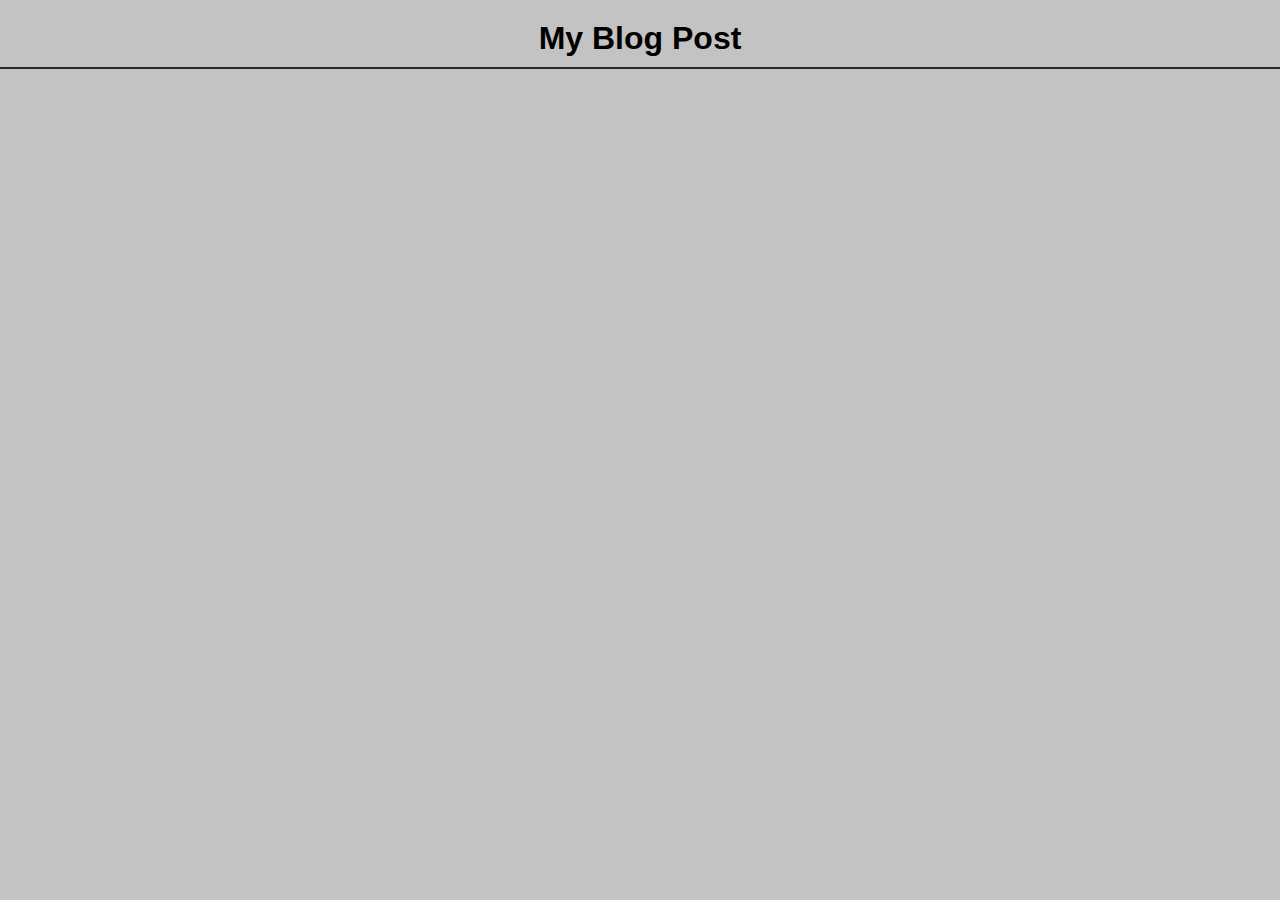
<file: index.html>
<!DOCTYPE html>
<html lang="en">
<head>
    <meta charset="UTF-8">
    <meta http-equiv="X-UA-Compatible" content="IE=edge">
    <meta name="viewport" content="width=device-width, initial-scale=1.0">
    <link rel="stylesheet" href="fetchPractice.css">
    <title>Netlify Practice</title>
</head>
<body>
    <h1>My Blog Post</h1>
    <section id="posts"></section>
    <template id="post-template">
        <div class="post">
            <img src="" alt="" class="post__img">
            <h4 class="post__title"></h4>
            <p class="post__body"></p>
        </div>
    </template>
    <script src="fetchPractice.js"></script>
</body>
</html>
</file>
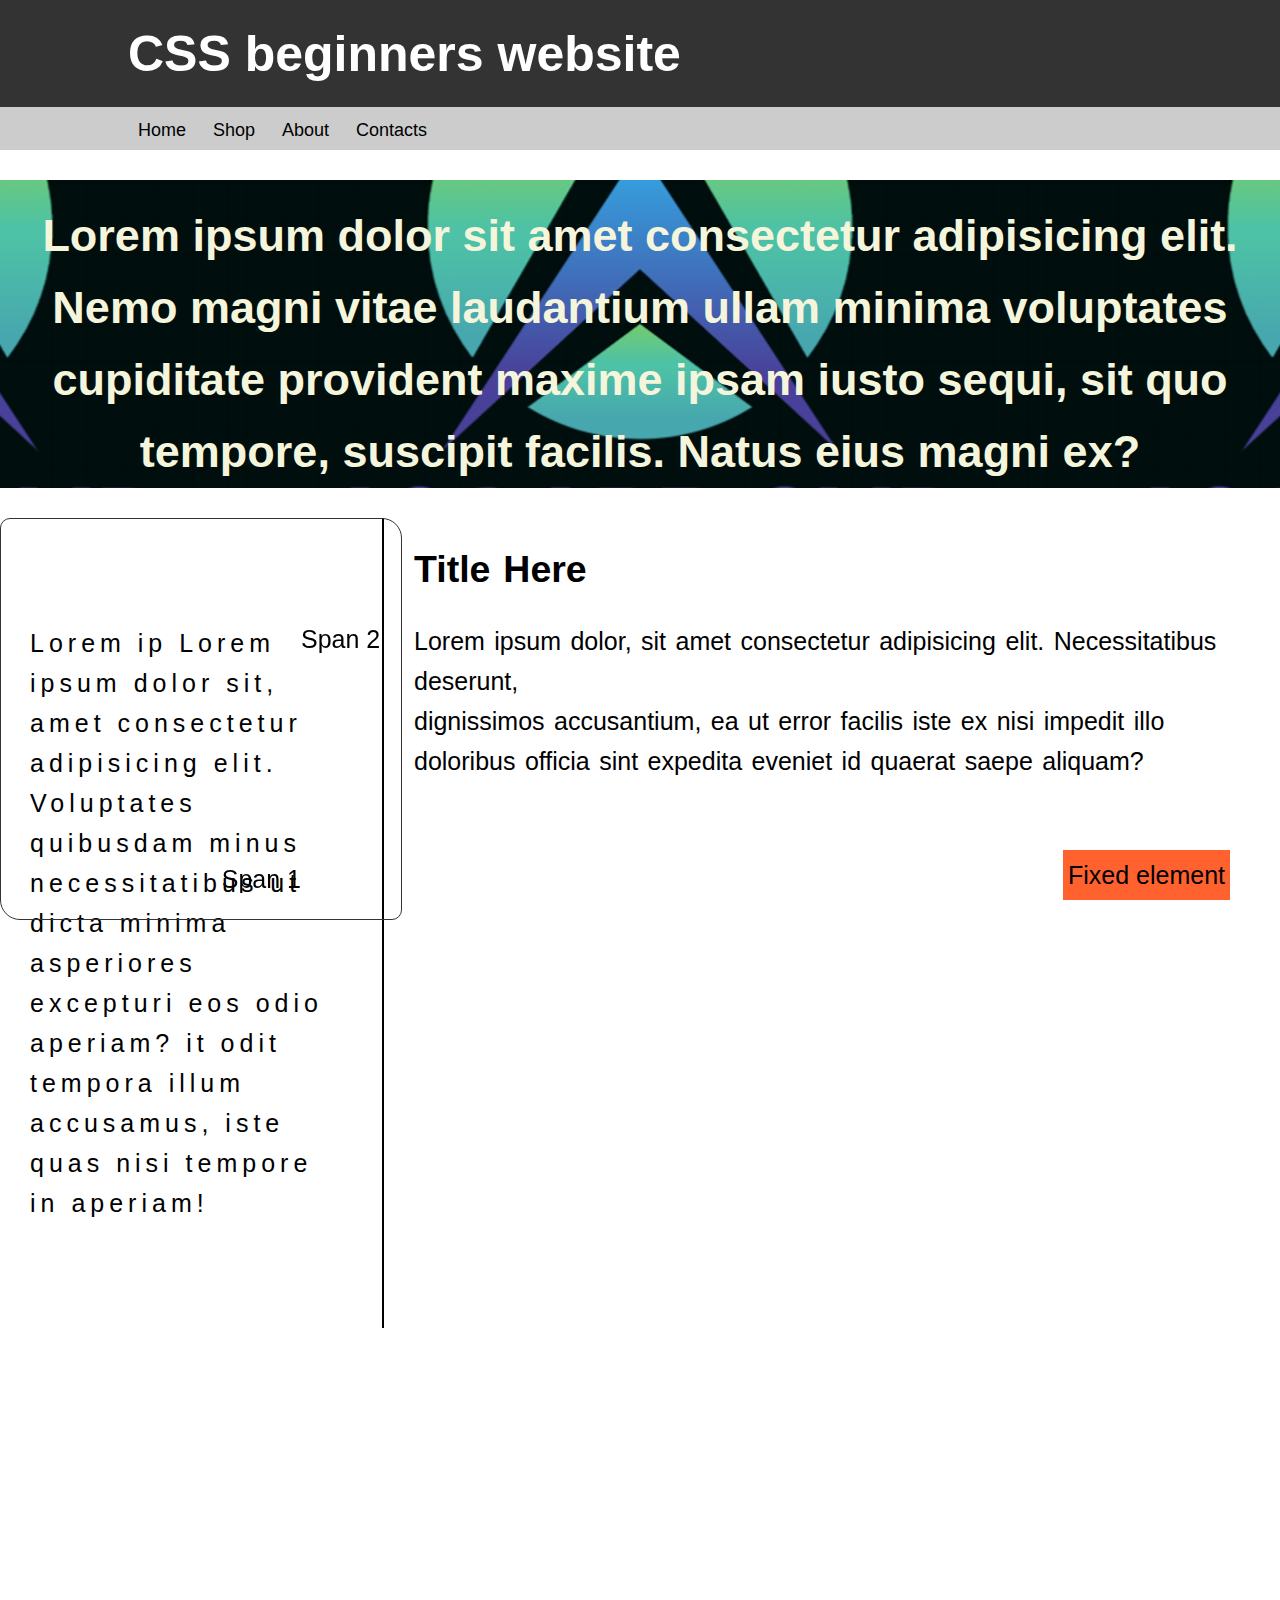
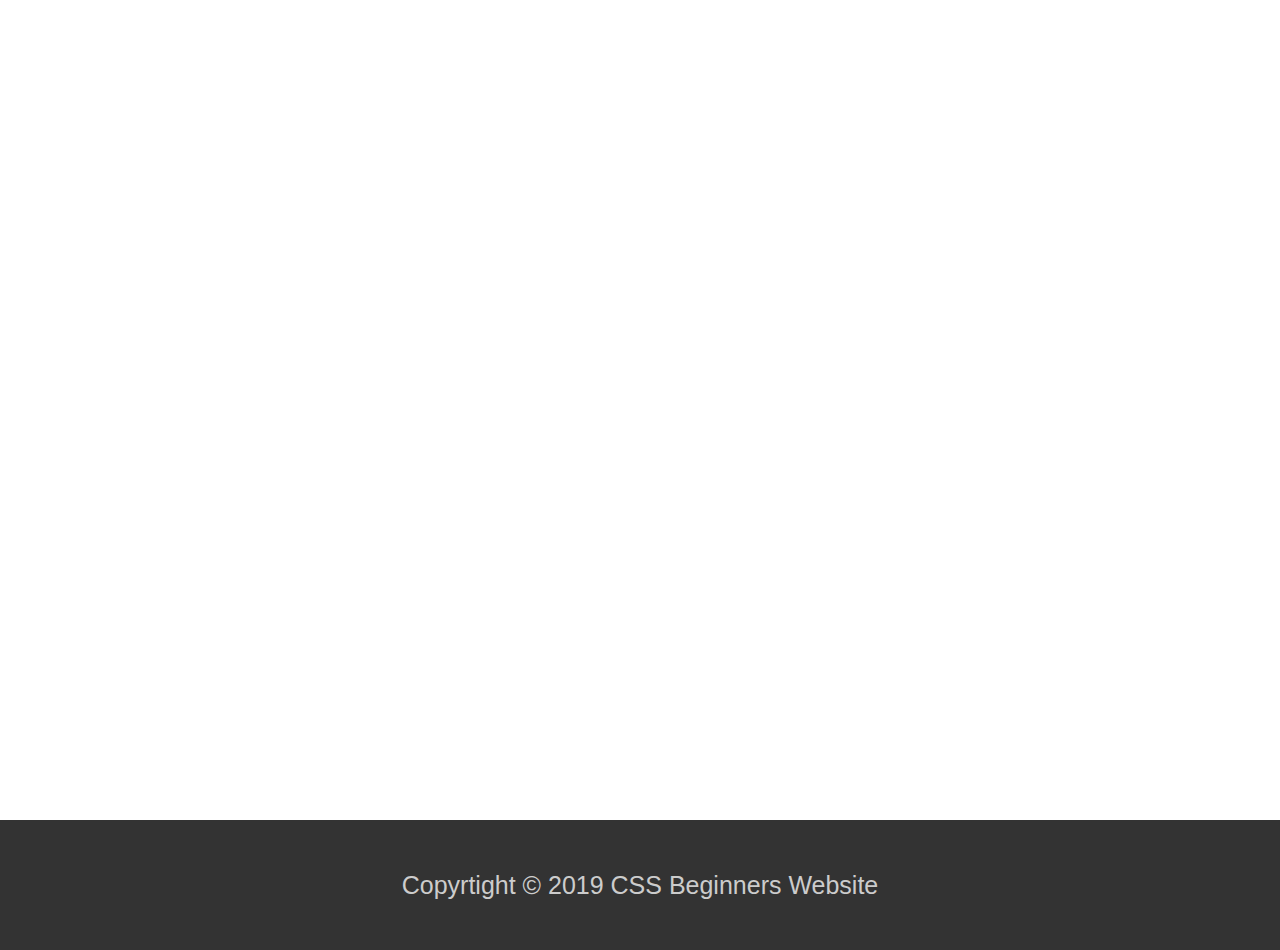
<file: CSSPractice.html>
<!DOCTYPE html>
<html lang="en">
<head>
    <meta charset="UTF-8">
    <meta http-equiv="X-UA-Compatible" content="IE=edge">
    <meta name="viewport" content="width=device-width, initial-scale=1.0">
    <link rel="stylesheet" href="practice.css">
    <title>CSS Practice</title>
    <!-- <style>
        h1{
            color: blue;
        }
    </style> -->
</head>
<body>
    <header id="mainheader">
        <div class="container">
            <h1> CSS beginners website</h1>
        </div>
    </header>
    <nav id="mainnav">
        <div class="container">
            <ul>
                <li><a href="">Home</a></li>
                <li><a href="">Shop</a></li>
                <li><a href="">About</a></li>
                <li><a href="">Contacts</a></li>
            </ul>
        </div>
    </nav>
    <section id="jumbo">
        <div><h1>Lorem ipsum dolor sit amet consectetur adipisicing elit. Nemo magni vitae laudantium ullam minima voluptates cupiditate provident maxime ipsam iusto sequi, sit quo tempore, suscipit facilis. Natus eius magni ex?</h1>
        </div>
    </section>
    <aside id="sidebar">
        <p>Lorem ip Lorem ipsum dolor sit, amet consectetur adipisicing elit. Voluptates quibusdam minus necessitatibus ut dicta minima asperiores excepturi eos odio aperiam? it odit tempora illum accusamus, iste quas nisi tempore in aperiam!</p>
    </aside>
    <section id="main">
        <h2>Title Here</h2>
        <p>Lorem ipsum dolor, sit amet consectetur adipisicing elit. Necessitatibus deserunt,<br> dignissimos accusantium, ea ut error facilis iste ex nisi impedit illo doloribus officia sint expedita eveniet id quaerat saepe aliquam?</p>

    </section>
    <di class="clearfix"></di>
    <section>
        <div id="posExam">
            <span>Span 1</span>
            <span>Span 2</span>
        </div>
        <div id="fixed">Fixed element</div>
    </section>
    <!-- <h1 style="color: red;"> CSS beginners website</h1> -->
        <footer id="mainfooter">
        <p>Copyrtight &copy; 2019 CSS Beginners Website</p>
    </footer>
</body>
</html>
</file>
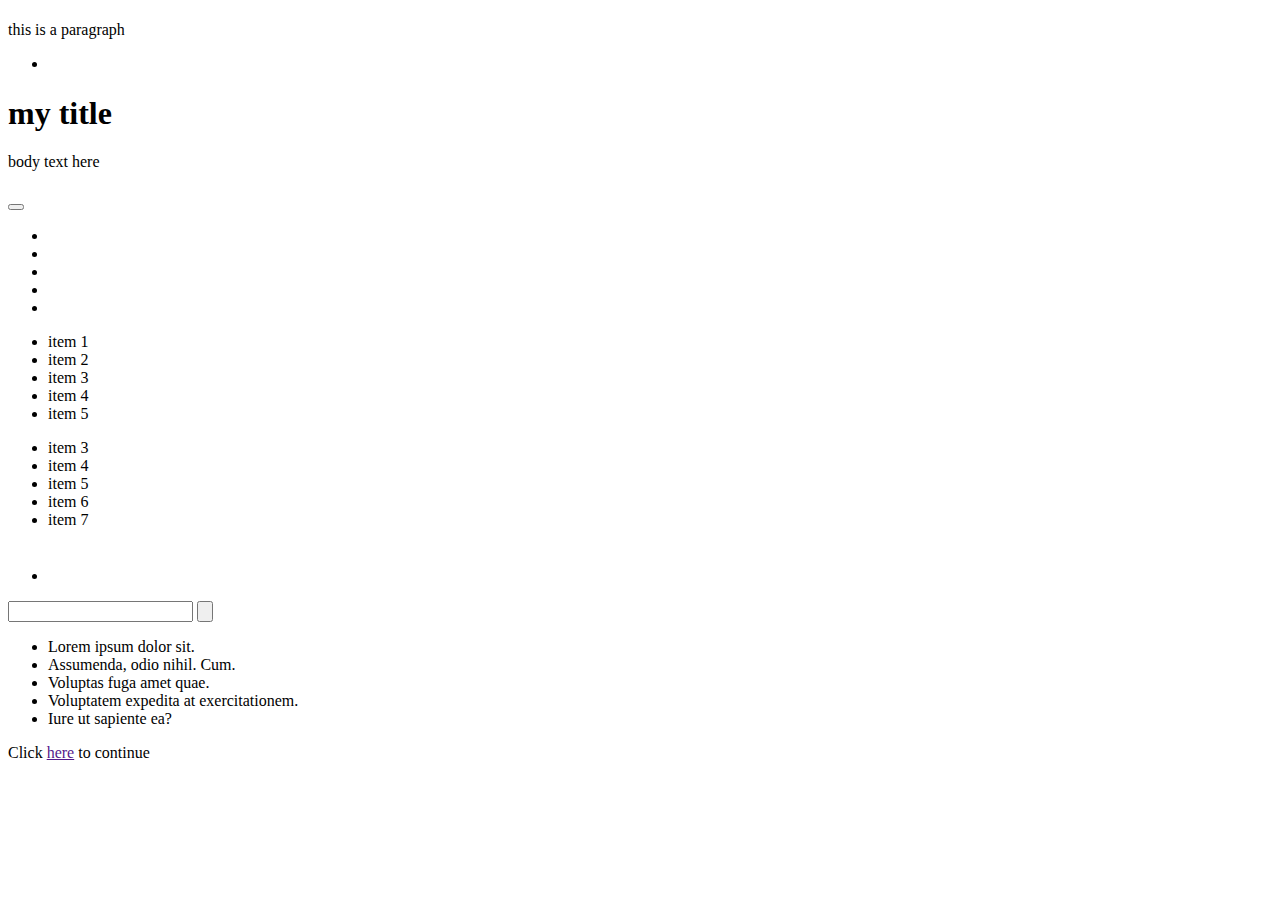
<file: emmetpractice.html>
<!DOCTYPE html>
<html lang="en">
<head>
    <meta charset="UTF-8">
    <meta http-equiv="X-UA-Compatible" content="IE=edge">
    <meta name="viewport" content="width=device-width, initial-scale=1.0">
    <title>Emmet Practice</title>
</head>
<body>
    <div></div>
    <h1></h1>
    <p></p>
    <section></section>
    <blockquote></blockquote>
    <header></header>
    <footer></footer>
    <div class="myclass"></div>
    <h1 class="class1 class2"></h1>
    <div id="myid"></div>
    <div id="myid" class="class1"></div>
    <p>this is a paragraph</p>
    <div></div>
    <p></p>
    <blockquote></blockquote>
    <nav>
        <ul>
            <li></li>
        </ul>
    </nav>

    <section class="mainSection">
        <h1 class="title">my title</h1>
        <p class="body">body text here</p>
    </section>

    <div></div>
    <div>
        <p><span><em></em></span></p>
        <blockquote></blockquote>
    </div>
    <div></div>
    <div>
        <p><span><em></em></span></p>
    </div>
    <blockquote></blockquote>
    <main>
        <section>
            <h1></h1>
            <p></p>
            <button></button>
        </section>
        <section></section>
    </main>
    <ul>
        <li></li>
        <li></li>
        <li></li>
        <li></li>
        <li></li>
    </ul>
    <ul>
        <li>item 1</li>
        <li>item 2</li>
        <li>item 3</li>
        <li>item 4</li>
        <li>item 5</li>
    </ul>
    <ul>
        <li id="1" class="1">item 3</li>
        <li id="2" class="2">item 4</li>
        <li id="3" class="3">item 5</li>
        <li id="4" class="4">item 6</li>
        <li id="5" class="5">item 7</li>
    </ul>

    <p title="my Title"></p>
    <a href="http://" target="_blank" rel="noopener noreferrer"></a>
    <div class="class"></div>
    <em><span class="class"></span></em>
    <table>
        <tr class="row">
            <td class="col"></td>
        </tr>
    </table>
    <ul>
        <li class="class"></li>
    </ul>

    <form action=""></form>
    <form action="" method="get"></form>
    <form action="" method="post"></form>
    <label for=""></label>
    <input type="text">

    <input type="button" value="">
    <!-- lorem90 -->
    <ul class="mylist">
        <li>Lorem ipsum dolor sit.</li>
        <li>Assumenda, odio nihil. Cum.</li>
        <li>Voluptas fuga amet quae.</li>
        <li>Voluptatem expedita at exercitationem.</li>
        <li>Iure ut sapiente ea?</li>
    </ul>
    <p>Click <a href="">here</a> to continue</p>
    
</body>
</html>
</file>
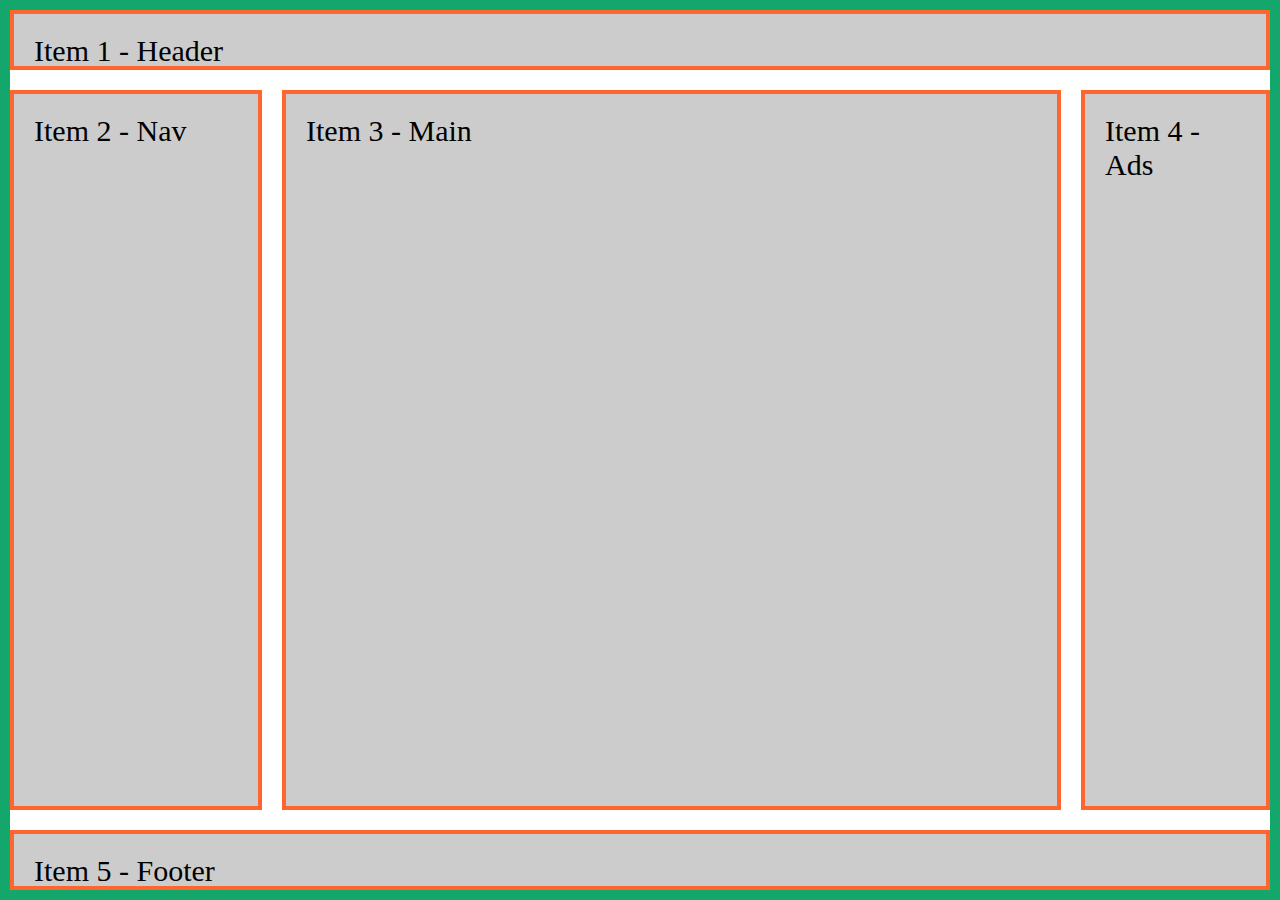
<file: gridPractice.html>
<!DOCTYPE html>
<html lang="en">
<head>
    <meta charset="UTF-8">
    <meta http-equiv="X-UA-Compatible" content="IE=edge">
    <meta name="viewport" content="width=device-width, initial-scale=1.0">
    <title>Grid Practice</title>
    <style>
        *{
            margin: 0;
            padding: 0;
            box-sizing: border-box;
            font-size: 30px;
        }
        .grid-container{
            height: 100vh;
            border: 10px solid #14a76c;
            display: grid;
            grid-template-columns: repeat(3, 1fr);
            grid-template-rows: 200px 200px;
            /* grid-auto-rows: 200px; */
            /* justify-items: center;
            align-items: center; */
            /* justify-content: center;
            align-content: center; */
            /* row-gap: 20px;
            column-gap: 20px; */
            grid-gap: 20px;
            /* grid-template-areas: 
            "header header header"
            "nav main ads"
            "footer footer footer";
            grid-template-rows: 60px 1fr 60px;
            grid-template-columns: 20% 1fr 15%; */
            grid-template: 
            "header header header" 60px
            "nav main ads" 1fr
            "footer footer footer" 60px
            /20% 1fr 15%;
        }
        .grid-item{
            background-color: #ccc;
            border: 4px solid #ff652f;
            padding: 20px;
        }
        .item-1 {
            grid-area: header;
            /* justify-self: center;
            align-self: center; */
            /* place-self: center center; */
            /* grid-column-start: 1;
            grid-column-end: 3; */
            /* grid-column: 1/3; */
        }
        .item-2{
            grid-area: nav;
            /* grid-row-start: 1;
            grid-row-end: 3; */
            /* grid-row: 1/3; */
            /* grid-column-start: 3;
            grid-column-end: 4; */
            /* grid-column: 3/4; */
            /* grid-area: 1/3/3/4;
            z-index: 1; */
        }
        .item-3{
            grid-area: main;
            /* grid-row: 2/4; */
            /* grid-row: 2/span 2;
            grid-column: 1/3;
            grid-area: 2/1/span 3/span 2; */
        }
        .item-4{
            grid-area: ads;
            /* grid-area: 2/2/span 2/span 2; */
        }
        .item-5{
            grid-area: footer;
        }
    </style>
</head>
<body>
    <div class="grid-container">
        <div class="grid-item item-1">
            Item 1 - Header
        </div>
        <div class="grid-item item-2">
            Item 2 - Nav
        </div>
        <div class="grid-item item-3">
            Item 3 - Main
        </div>
        <div class="grid-item item-4">
            Item 4 - Ads
        </div>
        <div class="grid-item item-5">
            Item 5 - Footer
        </div>
    </div>
</body>
</html>
</file>
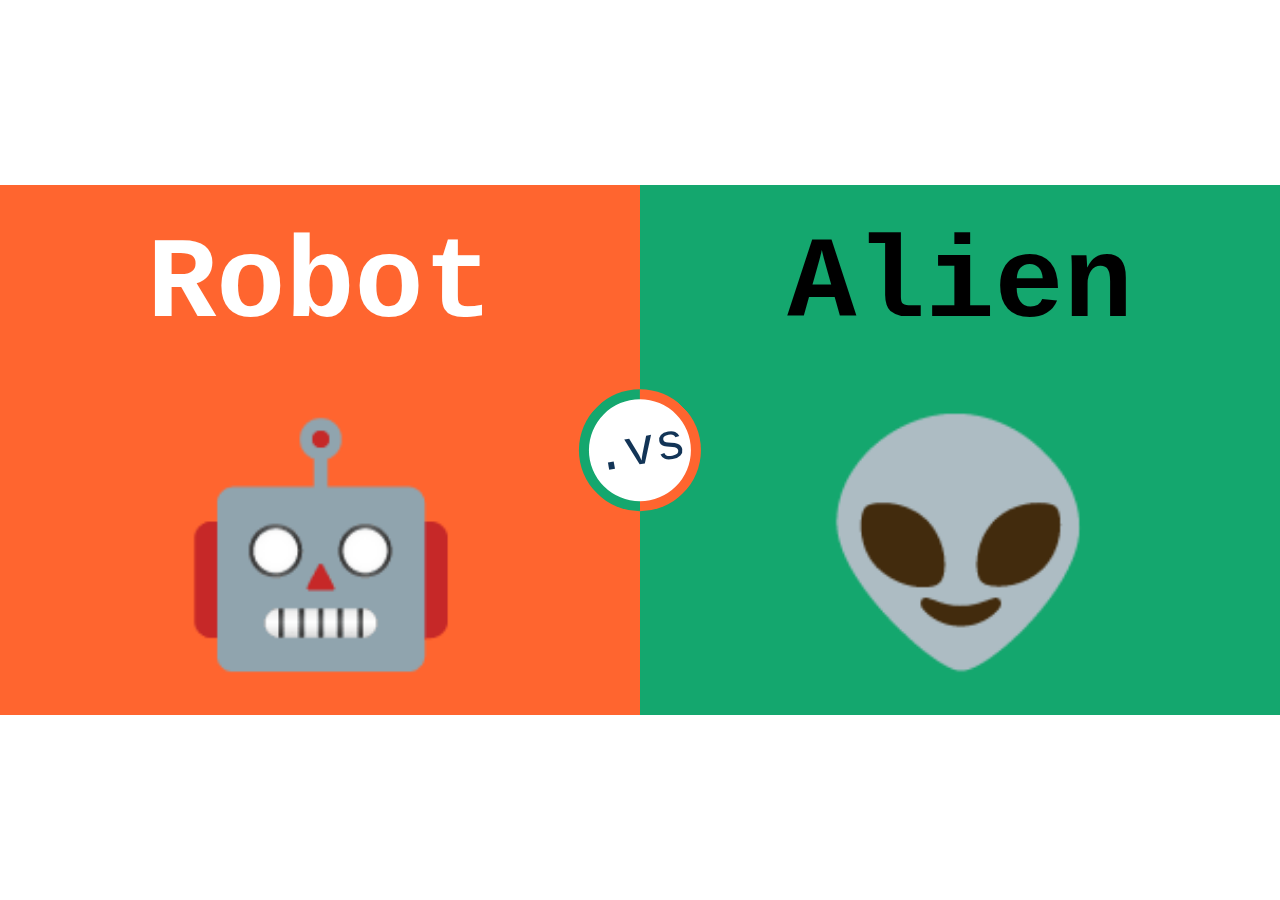
<file: htmlANimated.html>
<!DOCTYPE html>
<html lang="en">
<head>
    <meta charset="UTF-8">
    <meta http-equiv="X-UA-Compatible" content="IE=edge">
    <meta name="viewport" content="width=device-width, initial-scale=1.0">
    <title>Animated</title>
    <style>
        html,
        body{
            height: 100vh;
            margin: 0;
            font-family: 'Courier New', Courier, monospace;
        }
        .wrapper{
            height: 100%;
            overflow: hidden;
            display: flex;
            justify-content: center;
            align-items: center;
        }
        .sides{
            position: relative;
            animation: 0.7s customBounce ease 0.4s both;
            display: grid;
            grid-template-columns: 50vw 50vw;
        }
        @keyframes customBounce {
            0%{
                grid-gap: 100vw;
            }
            12%{
                grid-gap: 90vw;
            }
            24%{
                grid-gap: 57vw;
            }
            36%{
                grid-gap: 3vw;
            }
            54%{
                grid-gap: 25vw;
            }
            74%{
                grid-gap: 2.5vw;
            }
            82%{
               grid-gap: 6.25vw;
            }
            92%{
                grid-gap: .7vw;
            }
            96%{
                grid-gap: 1.5vw;
            }
            100%{
                grid-gap: 0;
            }
        }
        .side{
            display: flex;
            flex-direction: column;
            align-items: center;
            font-size: 6vw;
        }
        .Robot{
            background-color: #ff652f;
            color: #fff;
        }
        .Alien{
            background-color: #14a76e;
            color: #000;
            font-display: column-reverse;
        }
        .name{
            margin: 0.3em;
        }
        .emoji{
            font-size: 3em;
            margin: 0.1em;
        }
        .versus{
            position: absolute;
            width: 8vw;
            height: 8vw;
            background: #fff;
            border-radius: 50%;
            left: 0;
            right: 0;
            bottom: 0;
            top: 0;
            margin: auto;
            z-index: 3;
            display: flex;
            align-items: center;
            justify-content: center;
            font-size: 4vw;
            color: #123456;
            border-width: 10px;
            border-style: solid;
            border-color: #14a76e#ff652f#ff652f #14a76e;
            transform: rotate(-45deg);
        }
        .versus span{
            transform: rotate(35deg);
        }
    </style>
</head>
<body>
    <div class="wrapper">
        <div class="sides">
            <div class="side Robot">
                <h2 class="name">Robot</h2>
                <div class="emoji">&#129302;</div>
            </div>
            <div class="versus">
                <span>.vs</span>
            </div>
            <div class="side Alien">
                <h2 class="name">Alien</h2>
                <div class="emoji">&#128125;</div>
            </div>
        </div>
    </div>
</body>
</html>
</file>
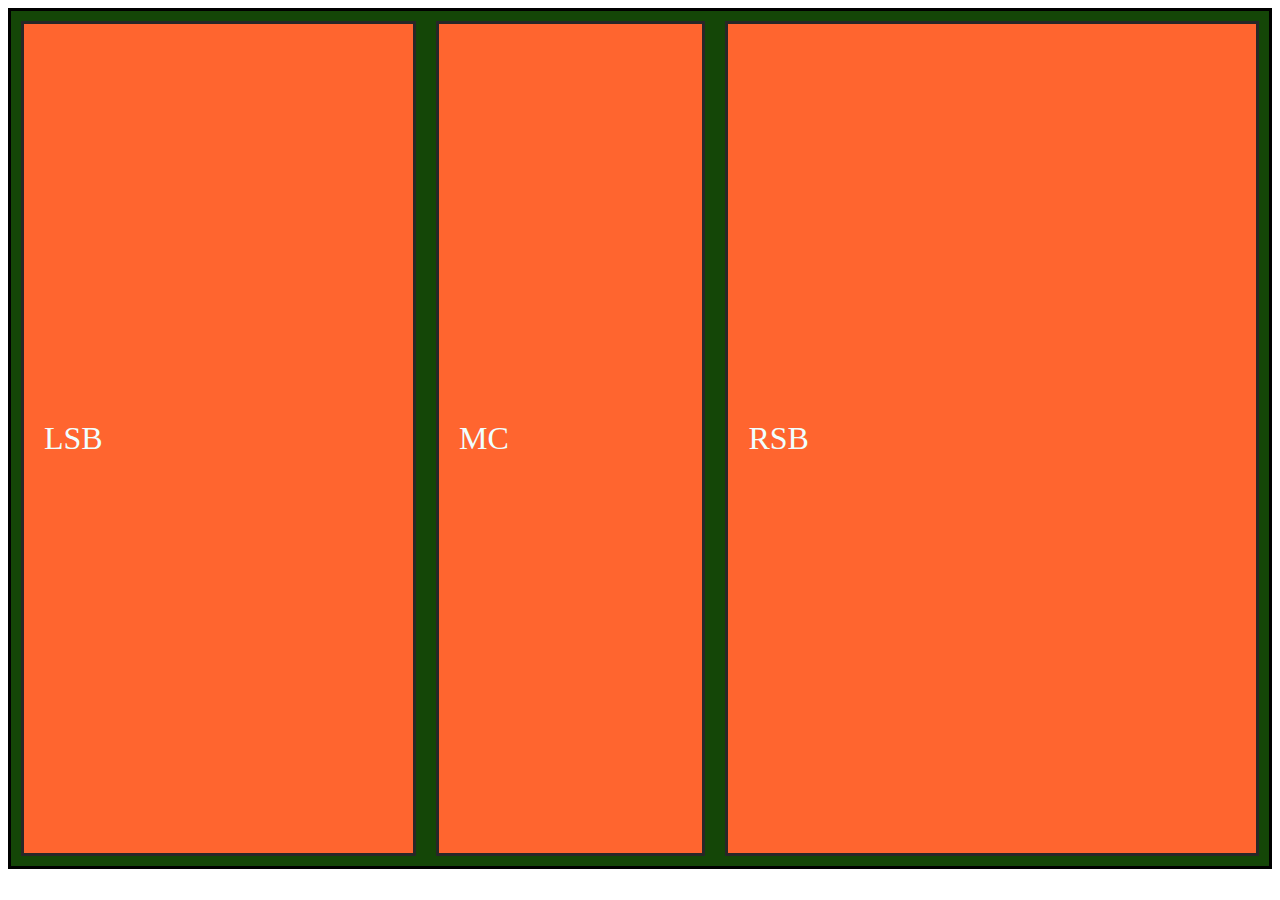
<file: nextPractice.html>
<!DOCTYPE html>
<html lang="en">
<head>
    <meta charset="UTF-8">
    <meta http-equiv="X-UA-Compatible" content="IE=edge">
    <meta name="viewport" content="width=device-width, initial-scale=1.0">
    <title>flex</title>
    <link rel="stylesheet" href="nextPractice.css">
</head>
<body>
    <div class="flexbox-container">
        <div class="flexbox-item item-1">MC</div>
        <div class="flexbox-item item-2">LSB</div>
        <div class="flexbox-item item-3">RSB</div>
        <!-- <div class="mainAxis">Main Axis</div>
        <div class="crossAxis">Cross Axis</div> -->
    </div>
</body>
</html>
</file>
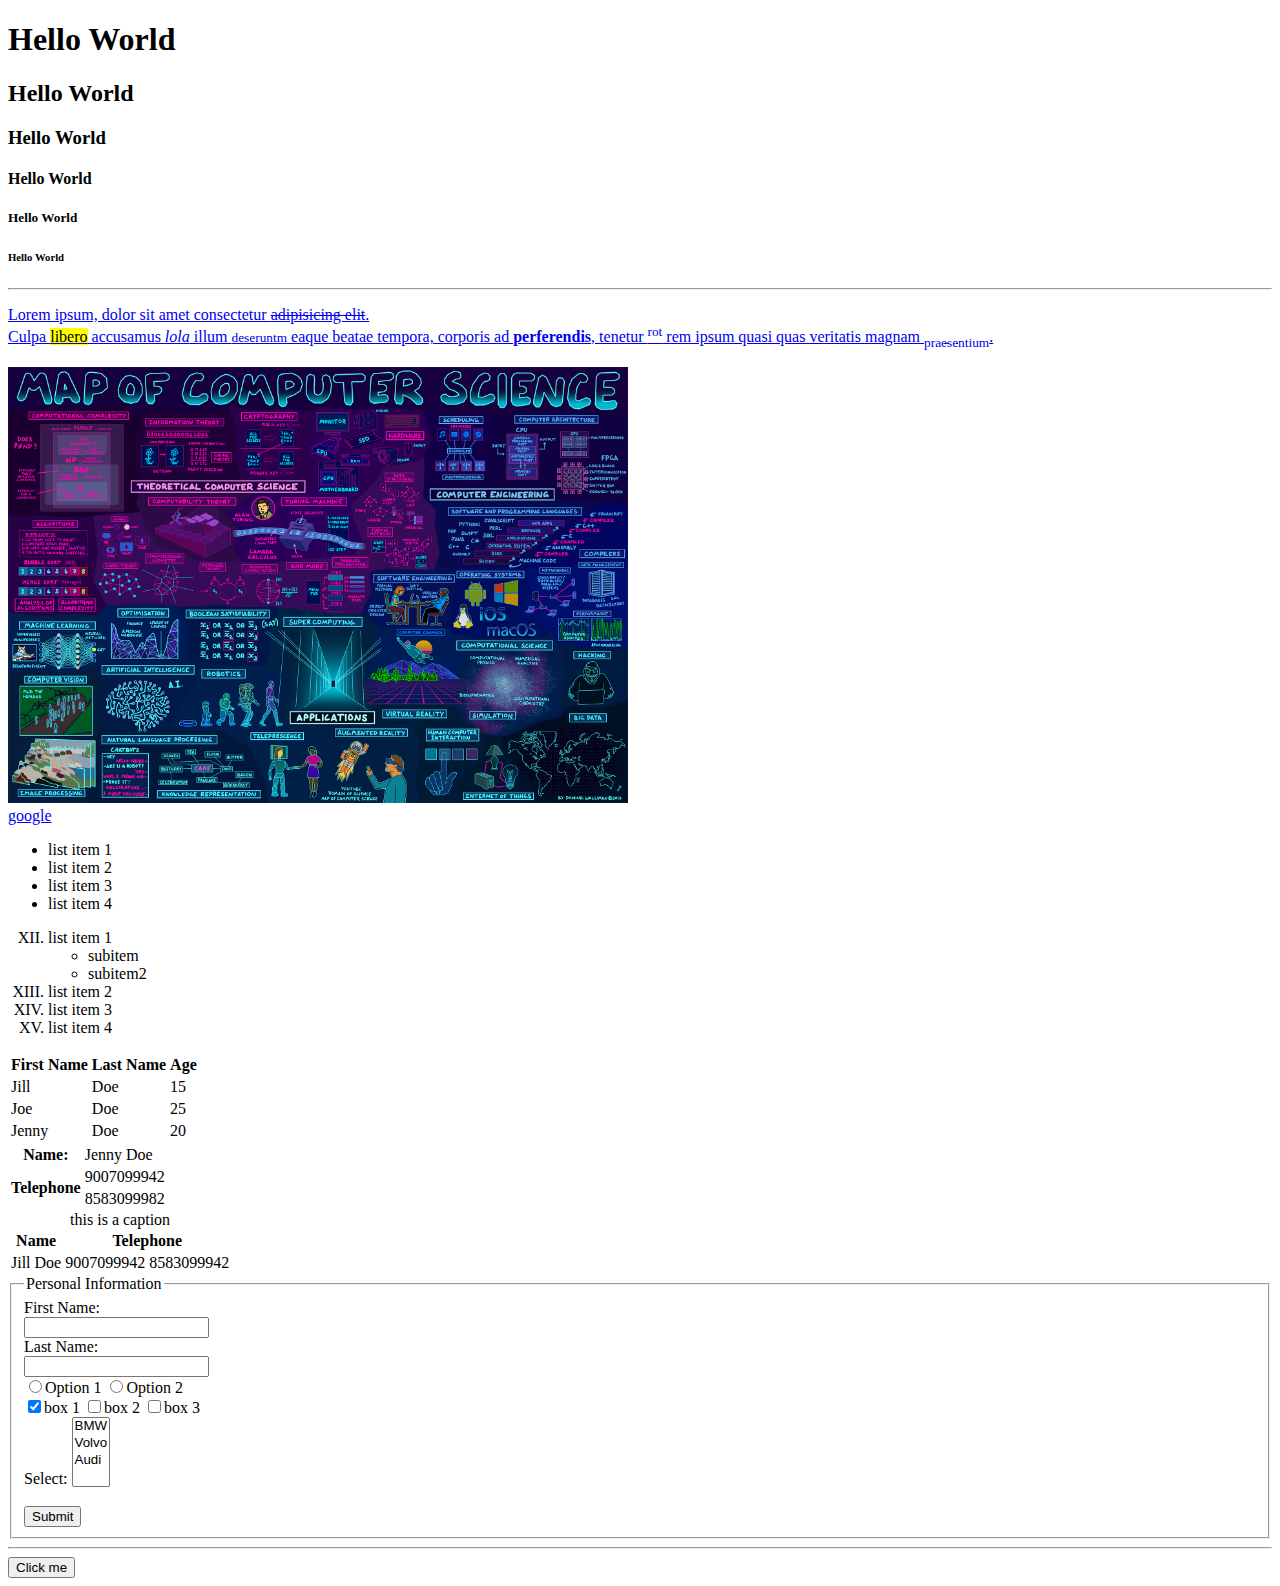
<file: practice.html>
<!DOCTYPE html>
<html lang="en">
<head>
    <meta charset="UTF-8">
    <meta name="viewport" content="width=device-width, initial-scale=1.0">
    <meta http-equiv="X-UA-Compitable" content="ie=edge">
    <meta name="Description" content="Free Web tutorials">
    <meta name="keyword" content="HTML, CSS, XML, JavaScript">
    <meta name="author" content="Jhon Doe">
    <!-- <link rel="stylesheet" href="practice.css"> -->
    <title>codeSTACKr</title>
</head>
<body>
    <h1>Hello World</h1>
    <h2>Hello World</h2>
    <h3>Hello World</h3>
    <h4>Hello World</h4>
    <h5>Hello World</h5>
    <h6>Hello World</h6>
    <hr>
    <div>
    <a href="#bookmark">
    <p title='Its "a" tooltip'>Lorem <span>ipsum, dolor sit amet</span> consectetur <del>adipisicing elit</del>.
    <br> Culpa <mark>libero</mark> accusamus <em>lola</em> illum <small>deseruntm</small> eaque beatae 
    tempora, corporis ad <strong>perferendis</strong>, tenetur <sup>rot</sup> rem ipsum 
    quasi quas <ins>veritatis</ins> magnam <sub>praesentium</sub>.</p>
    </a></div>
    <img src="36231833334_b3581aa9af_o.png" alt="alt desc" width="620">
    <br>
    <a href="https://www.google.com" target="_blank">google</a>

    <ul>
        <li>list item 1</li>
        <li>list item 2</li>
        <li>list item 3</li>
        <li>list item 4</li>
    </ul>

    <ol type="I" start="12">
        <li>list item 1</li>
        <ul>
            <li>subitem</li>
            <li>subitem2</li>
        </ul>
        <li>list item 2</li>
        <li>list item 3</li>
        <li>list item 4</li>
    </ol>

    <table>
        <thead>
            <tr>
                <th>First Name</th>
                <th>Last Name </th>
                <th>Age</th>
            </tr>
        </thead>
        <tbody>
            <tr>
                <td>Jill</td>
                <td>Doe</td>
                <td>15</td>
            </tr>
            <tr>
                <td>Joe</td>
                <td>Doe</td>
                <td>25</td>
            </tr>
            <tr>
                <td>Jenny</td>
                <td>Doe</td>
                <td>20</td>
            </tr>
        </tbody>
    </table>
    
    <table>
        <tr>
            <th>Name:</th>
            <td>Jenny Doe</td>
        </tr>
        <tr>
            <th rowspan="2">Telephone</th>
            <td>9007099942</td>
        </tr>
        <tr>
            <td>8583099982</td>
        </tr>
    </table>

    <table>
        <caption>this is a caption</caption>
        <thead>
            <th>Name</th>
            <th colspan="2">Telephone</th>
        </thead>
        <tbody>
            <tr>
                <td>Jill Doe</td>
                <td>9007099942</td>
                <td>8583099942</td>
            </tr>
        </tbody>
    </table>

    <form action="server.php">
        <fieldset>
            <legend>Personal Information</legend>
            First Name:<br>
            <input type="text" name="firstname" value=""><br>
            Last Name:<br>
            <input type="text" name="lastname" value=""><br>
            <input type="radio" name="Options">Option 1
            <input type="radio" name="Options">Option 2<br>
            <input type="checkbox" name="checkboxes" checked>box 1
            <input type="checkbox" name="checkboxes">box 2
            <input type="checkbox" name="checkboxes">box 3<br>
            <label for="CarSelect">Select:</label>
            <select name="cars" id="CarSelect" multiple>
                <option value="BMW">BMW</option>
                <option value="Volvo">Volvo</option>
                <option value="Audi">Audi</option>
            </select>
            <br><br>
            <input type="submit" value="Submit">
        </fieldset>
    </form>
    <hr>
    <button>Click me</button>
</body>
</html>
</file>
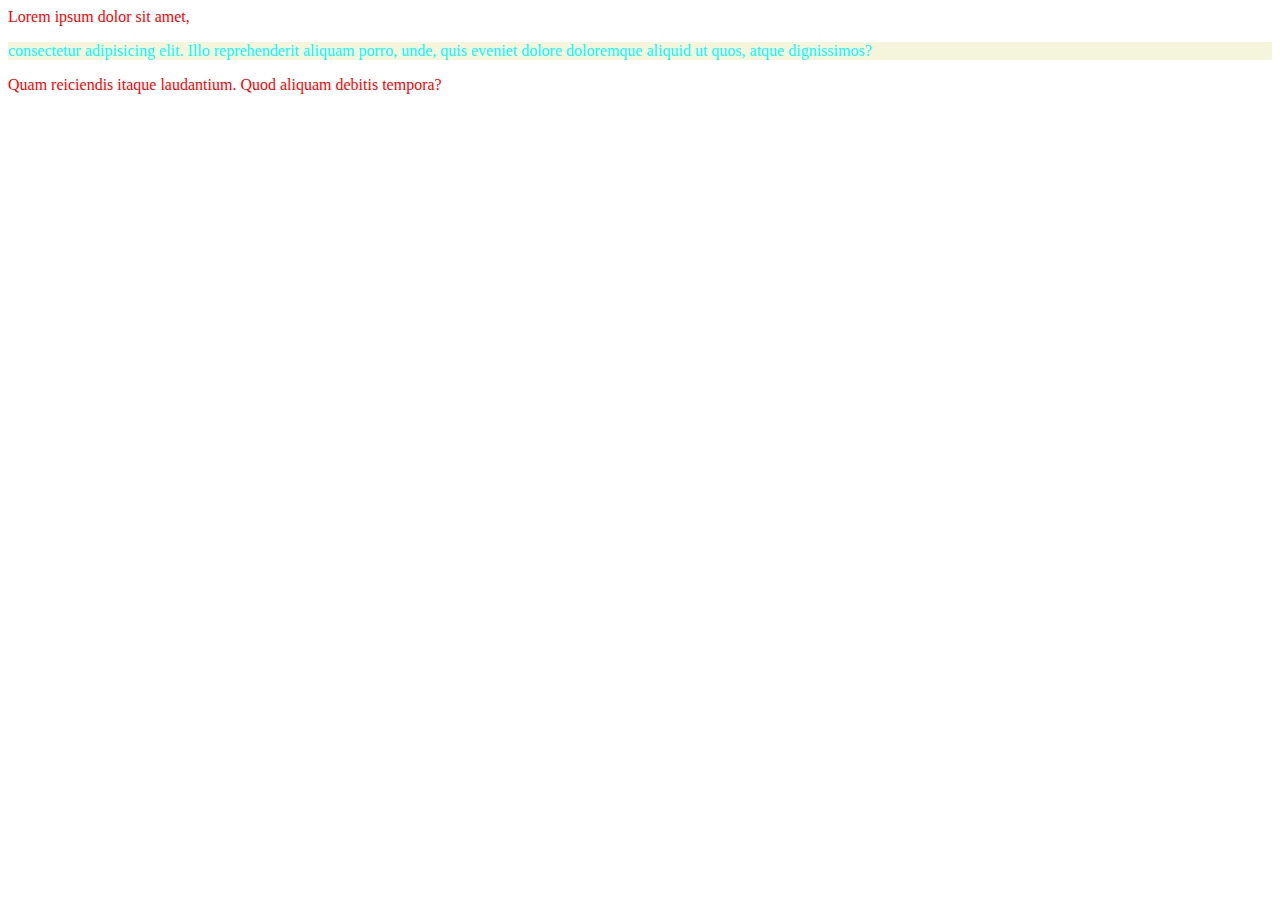
<file: practice2.html>
<!DOCTYPE html>
<html lang="en">
<head>
    <meta charset="UTF-8">
    <meta name="viewport" content="width=device-width, initial-scale=1.0">
    <meta http-equiv="X-UA-Compitable" content="ie=edge">
    <meta name="Description" content="Free Web tutorials">
    <meta name="keyword" content="HTML, CSS, XML, JavaScript">
    <meta name="author" content="Jhon Doe">
    <link rel="stlesheet" href="style.css">
    <style>
        .background {
           background-color: beige;
           color: aqua; 
        }
    </style>
    <title>codeSTACKr</title>
</head>
<body>
    <!--This is how you comment in html-->
    <!-- use ctrl+? to auto comment-->
    <span style="color:red;">Lorem ipsum dolor sit amet,<p class="background"> consectetur adipisicing elit. Illo reprehenderit aliquam porro, unde, quis eveniet dolore doloremque aliquid ut quos, atque dignissimos?</p> Quam reiciendis itaque laudantium. Quod aliquam debitis tempora?</span>

</body>
</file>
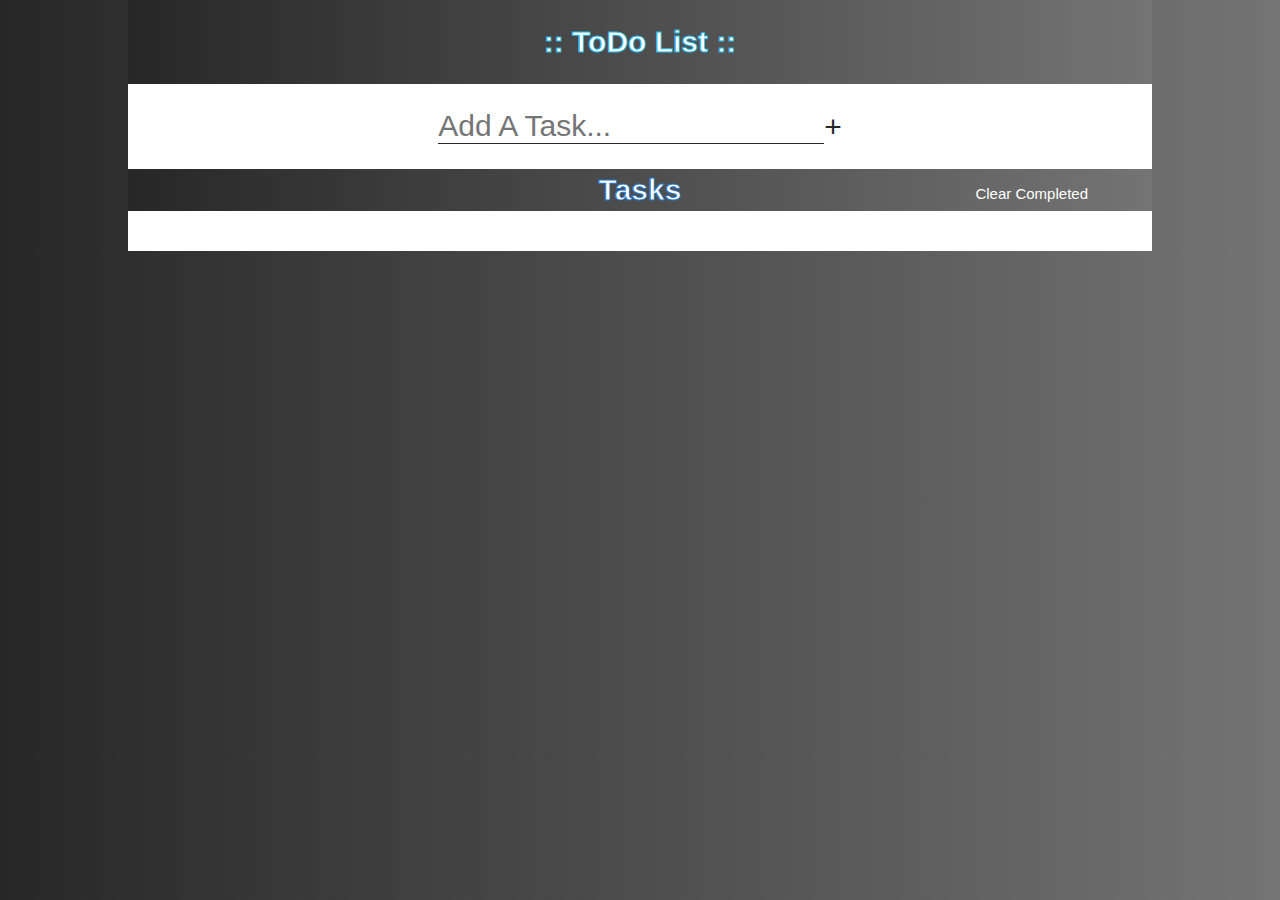
<file: todolist/todo.html>
<!DOCTYPE html>
<html lang="en" >
<head>
  <meta charset="UTF-8">
  <title>ToDo</title>
  <link rel="stylesheet" href="./todo.css">

</head>
<body>
<!-- partial:index.partial.html -->
<div class="wrapper">
  <div class="header">
    <h1>:: ToDo List ::</h1>
  </div>
  <div class="add-task">
    <input id="new-task-input" type="text" placeholder="Add A Task..." />
    <button class="add-task-btn">+</button>
  </div>
  <div class="task-list-header">
    <h2>Tasks</h2>
    <button class="remove-complete-btn">Clear Completed</button>
  </div>
  <div class="task-list-wrapper">
    <ul class="task-list"></ul>
  </div>
</div>
<template id="task-template">
  <li class="task">
    <input type="checkbox" />
    <label>
      <span class="check-mark">&#10004;</span>
      <span class="custom-checkbox"></span>
    </label>
  </li>
</template>
<!-- partial -->
  <script  src="./todo.js"></script>

</body>
</html>
</file>
<file: fetchPractice.css>
* {
    margin: 0;
    padding: 0;
    box-sizing: border-box;
  }
  body {
    font-family: 'Segoe UI', Tahoma, Geneva, Verdana, sans-serif;
    background: rgb(195, 195, 195);
  }
  h1 {
    text-align: center;
    margin: 20px 0;
    padding-bottom: 10px;
    border-bottom: 2px solid #272727;
  }
  #posts {
    display: grid;
    grid-template-columns: repeat(3,1fr);
    grid-gap: 10px;
    text-align: center;
    width: 80vw;
    margin: 20px auto;
  }
  .post {
    background: #fff;
    box-shadow: 0 0 10px rgba(0,0,0,0.5);
  }
  .post img {
    width: 100%;
  }
  .post h4 {
    margin: 10px;
  }
  .post p {
    padding: 20px;
  }
</file>
<file: practice.css>
body{
    font-family: Arial, Helvetica, sans-serif;
    font-size: 25px;
    line-height: 1.6em;
    margin: 0;
}
/* h1{
    color: green;
} */

/* p{
    background: black; color: white;
    border-top: 5px solid #00f;
    border-right: 2px dotted green;
    border-bottom: 5px solid #f00;
    border-left: 2px solid #0f0;
    padding-top: 10px;
    padding-right: 20px;
    padding-left: 20px;
    padding-bottom: 10px;
    padding: 10px 20px 10px 20px;
    padding: 10px 20px;
    margin: 10px 20px;
} */
.container{
    width: 80%;
    margin: auto;
    overflow: hidden;
}
.clearfix{
    clear: both;
}
#mainheader{
    background: #333;
    color: white;   
}
#mainnav{
    background: #ccc;
    position: -webkit-sticky;
    position: sticky;
    top: 0;
    color: #000;
}
#mainnav ul{
    padding: 0;
    margin: 0;
    list-style: none;
}
#mainnav li{
    display: inline;
    padding: 5px 10px;
}
#mainnav a{
    color: #000;
    text-decoration: none;
    font-size: 18px;
}
#mainnav li:hover{
    background-color: #aaa;
}

#jumbo{
    background-image: url('Untitled-1.png');
    background-position: center center;
    min-height: 200px;
    text-align: center;
}
#jumbo h1{
    color: beige;
    font-size: 45px;
    padding-top: 20px;
    line-height: 1.6em;
}
#main{
    float: right;
    width: 70%;
    padding: 0 30px;
    box-sizing: border-box;
    word-spacing: .1em;
}
#sidebar{
    float: left;
    width:30%;
    padding: 80px 30px;
    border-right: 2px solid black;
    box-sizing: border-box;
    margin: auto;
    letter-spacing: .2em;
}
#mainfooter{
    background-color: #333;
    color: #ccc;
    text-align: center;
    padding: 20px;
    margin-top: 1500px;
}
@media (max-width:600px){
    #main, #sidebar{
        width: 100%;
        float: none;
        border: none;
    }
}
#posExam{
    width: 400px;
    height: 400px;
    border: 1px solid #333;
    position: relative;
    border-radius: 10px 20px;
    text-decoration: underline;
}
#posExam span:first-child{
    position: absolute;
    bottom: 20px;
    right: 100px;
}
#posExam span:last-child{
    position: absolute;
    top: 100px;
    left: 300px;
}
#fixed{
    position: fixed;
    bottom: 0;
    right: 50px;
    background: #FF622F;
    padding: 5px;
}
</file>
<file: nextPractice.css>
.flexbox-container{
    display: flex;
    /* flex-wrap: wrap; */
    background-color: rgb(20, 70, 7);
    border: 3px solid #000;
    /* justify-content: space-evenly;
    align-items: center;
    align-content: center;*/
    height: 95vh;
    /* flex-direction: column; */
    /* justify-content: space-around;
    align-items: center;
    flex-flow: column wrap;
    flex-wrap: wrap; */
}
.flexbox-item{
    width: 15%;
    background-color: #ff652f;
    border: 3px solid #272727;
    color: azure;
    font-size: 2em;
    padding: 20px;
    margin: 10px;
    display: flex;
    align-items: center;
    /* flex-basis: 15%; */
}
.item-1 {
    min-height: 50px;
    flex: 1 1 15%;
    order: 2;
    /* flex-grow: 1;
    flex-shrink: 1; */
}
.item-2 {
    min-height: 100px;
    flex: 1 1 25%;
    order: 1;
    /* flex-grow: 4;
    flex-shrink: 4; */
}
.item-3 {
    min-height: 250px;
    flex: 5 5 25%;
    order: 3;
    /* flex-grow: 1;
    flex-shrink: 1; */
}
/* .mainAxis{
    font-size: xx-large;
    font-weight: 400;
    text-align: center;
}
.crossAxis{

} */
</file>
<file: todolist/todo.css>
* {
    font-family: "Segoe UI", Tahoma, Verdana, sans-serif;
    font-size: 30px;
    margin: 0;
    padding: 0;
    box-sizing: border-box;
  }
  
  body {
    background: #272727;
    color: #fff;
    background-image: linear-gradient(to right, #272727, #747474);
  }
  
  .wrapper {
    margin: 0 auto;
    max-width: 80%;
  }
  
  .header {
    display: flex;
    justify-content: center;
    align-items: center;
    padding: 25px;
    background: #747474;
    background-image: linear-gradient(to right, #272727, #747474);
    width: 100%;
    -webkit-text-stroke: 1px #1fb5e3;
  }
  
  .add-task {
    display: flex;
    justify-content: center;
    align-items: center;
    padding: 25px;
    background: #fff;
    color: #272727;
    width: 100%;
  }
  
  .add-task input {
    border: 0;
    border-bottom: 1px solid #272727;
    outline: none;
    transition: border 150ms ease-in-out;
  }
  
  .add-task input::placeholder {
    opacity: 1;
    transition: opacity 150ms ease-in-out;
  }
  
  .add-task input:focus {
    border-bottom-width: 2px;
  }
  
  .add-task input:focus::placeholder {
    opacity: 0.5;
  }
  
  .add-task-btn {
    border: 0;
    background: 0;
    color: #272727;
    cursor: pointer;
    outline: none;
    transition: color 150ms ease-in-out;
  }
  
  .add-task-btn:hover {
    color: #747474;
  }
  
  .add-task-btn:active {
    color: #ff652f;
  }
  
  .task-list-header {
    position: relative;
    width: 100%;
  }
  
  .task-list-header h2 {
    display: flex;
    justify-content: center;
    align-items: center;
    padding: 4px;
    background: #474747;
    background-image: linear-gradient(to right, #272727, #747474);
    color: #fff;
    width: 100%;
    -webkit-text-stroke: 1px #2073c7;
  }
  
  .remove-complete-btn {
    position: absolute;
    right: 5vw;
    top: 16px;
    border: 0;
    background: 0;
    color: #fff;
    font-size: 0.5em;
    cursor: pointer;
    transition: color 150ms ease-in-out;
    outline: none;
  }
  
  .remove-complete-btn:hover {
    color: #272727;
  }
  
  .remove-complete-btn:active {
    color: #ff652f;
  }
  
  .task-list-wrapper {
    background: #fff;
    color: #272727;
    width: 100%;
  }
  
  .task-list {
    padding: 15px 25px 25px 25px;
  }
  
  .task-list li {
    list-style-type: none;
    cursor: pointer;
    padding: 10px 0;
    border-bottom: 1px solid #7474743b;
  }
  
  .task-list li:hover .custom-checkbox {
    transform: scale(1.2);
    color: #747474;
  }
  
  .task-list li:active .custom-checkbox {
    transform: scale(1);
    color: #ff652f;
  }
  
  [type=checkbox]:checked + label .custom-checkbox {
    transform: scale(1);
    color: #ff652f;
    opacity: 0.6;
  }
  
  [type=checkbox]:checked + label .check-mark,
  [type=checkbox]:checked + label {
    opacity: 0.6;
  }
  
  .task-list input {
    position: absolute;
    opacity: 0;
  }
  
  .task-list label {
    position: relative;
    cursor: pointer;
    opacity: 1;
    transition: opacity 150ms ease-in-out;
    transition: color 150ms ease-in-out;
  }
  
  .task-list label:hover {
    color: #747474;
  }
  
  .custom-checkbox {
    display: inline-block;
    width: 0.75em;
    height: 0.75em;
    margin-right: 0.5em;
    cursor: pointer;
    border: 2px solid currentColor;
    border-radius: 100%;
    transform: scale(1);
    transition: transform 200ms ease-in-out;
  }
  
  .check-mark {
    position: absolute;
    bottom: 5px;
    left: 2px;
    opacity: 0;
    transition: opacity 150ms ease-in-out;
    z-index: 1;
  }
  
  .test-css__autocomplete {
    color: blue;
  }
</file>
